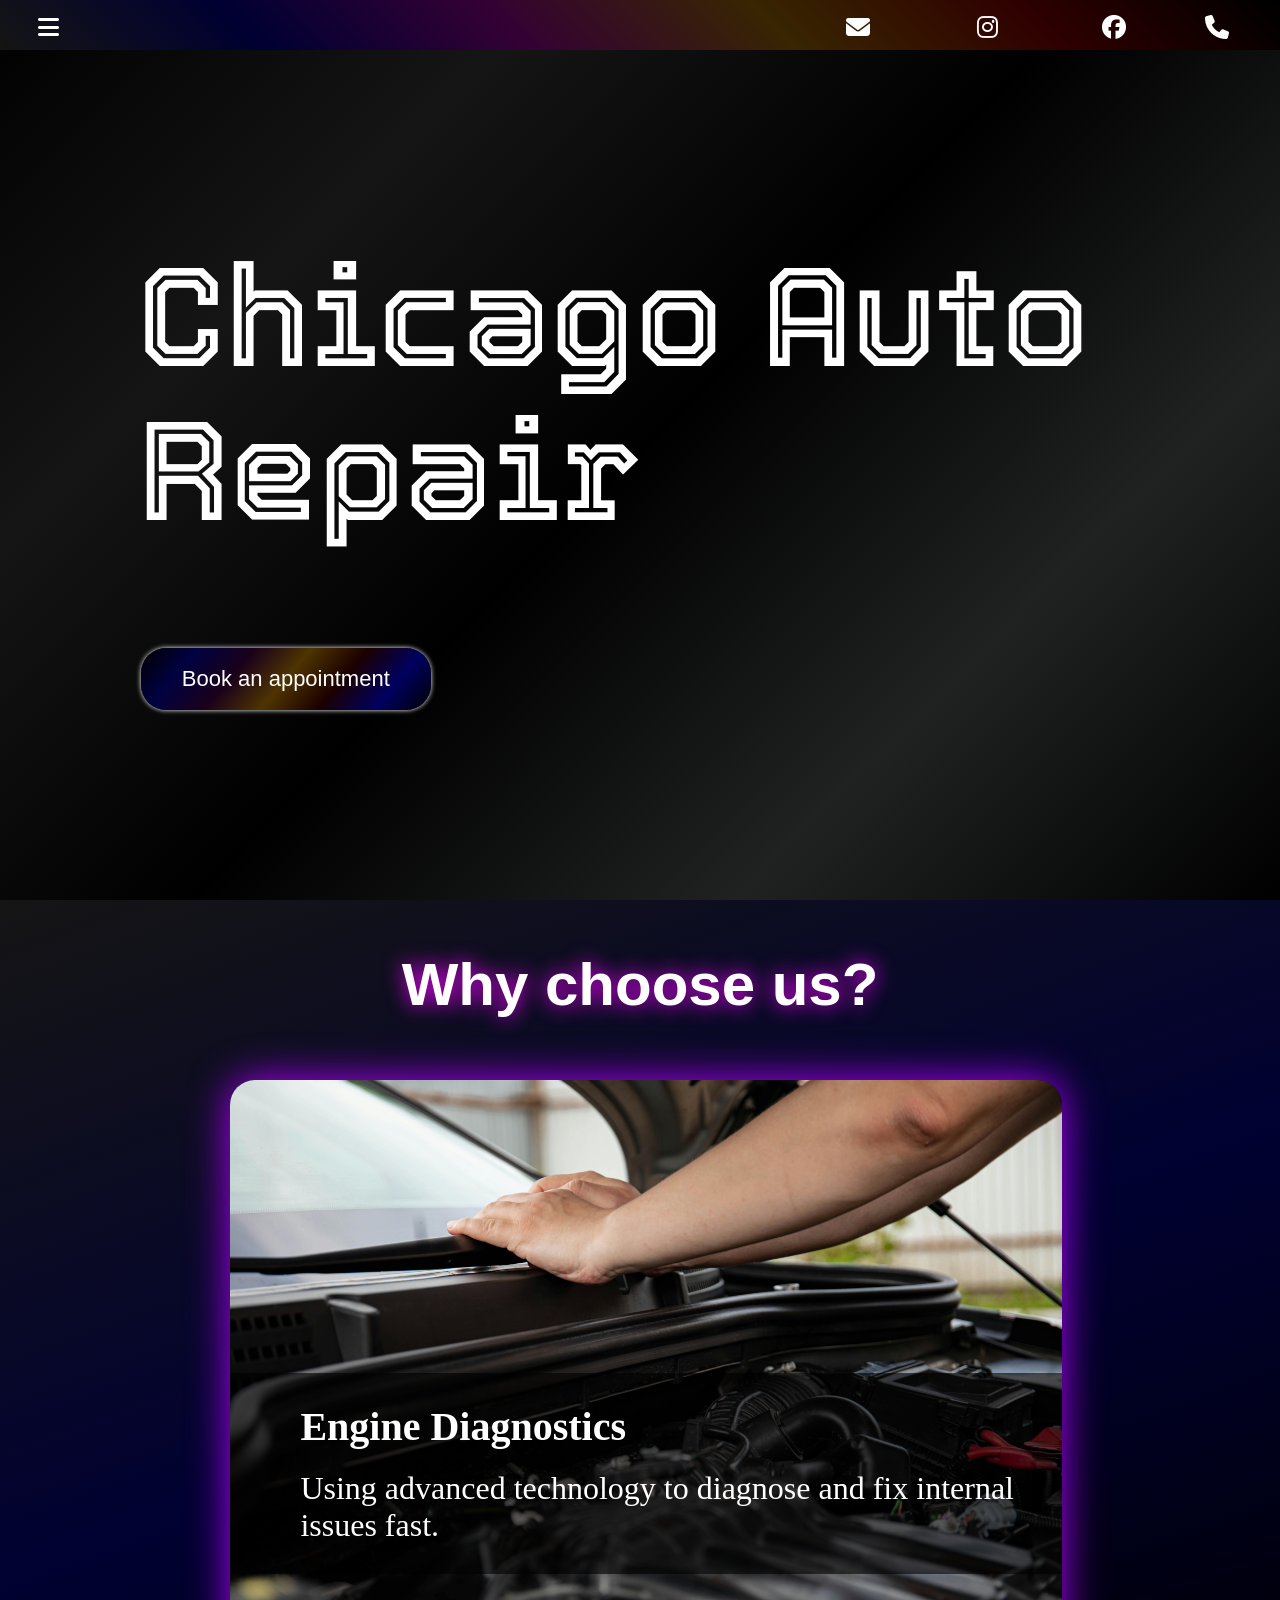
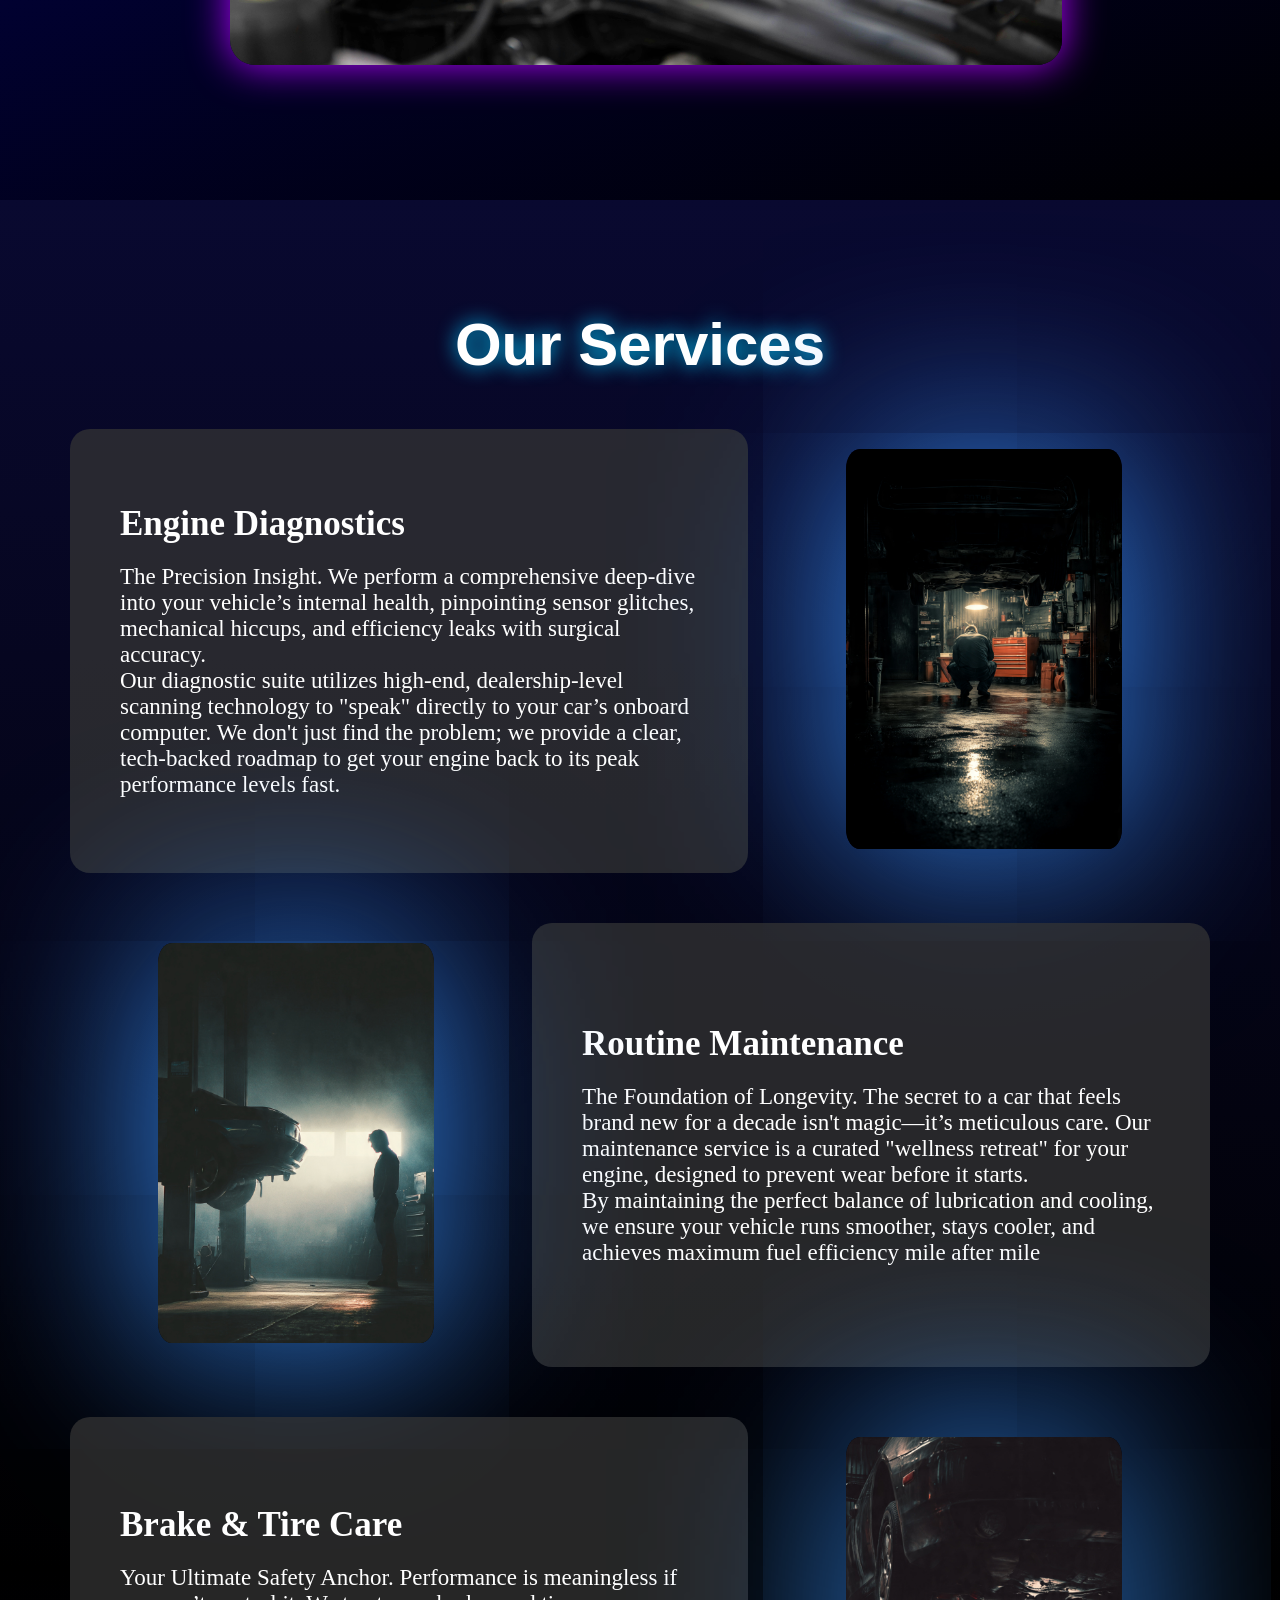
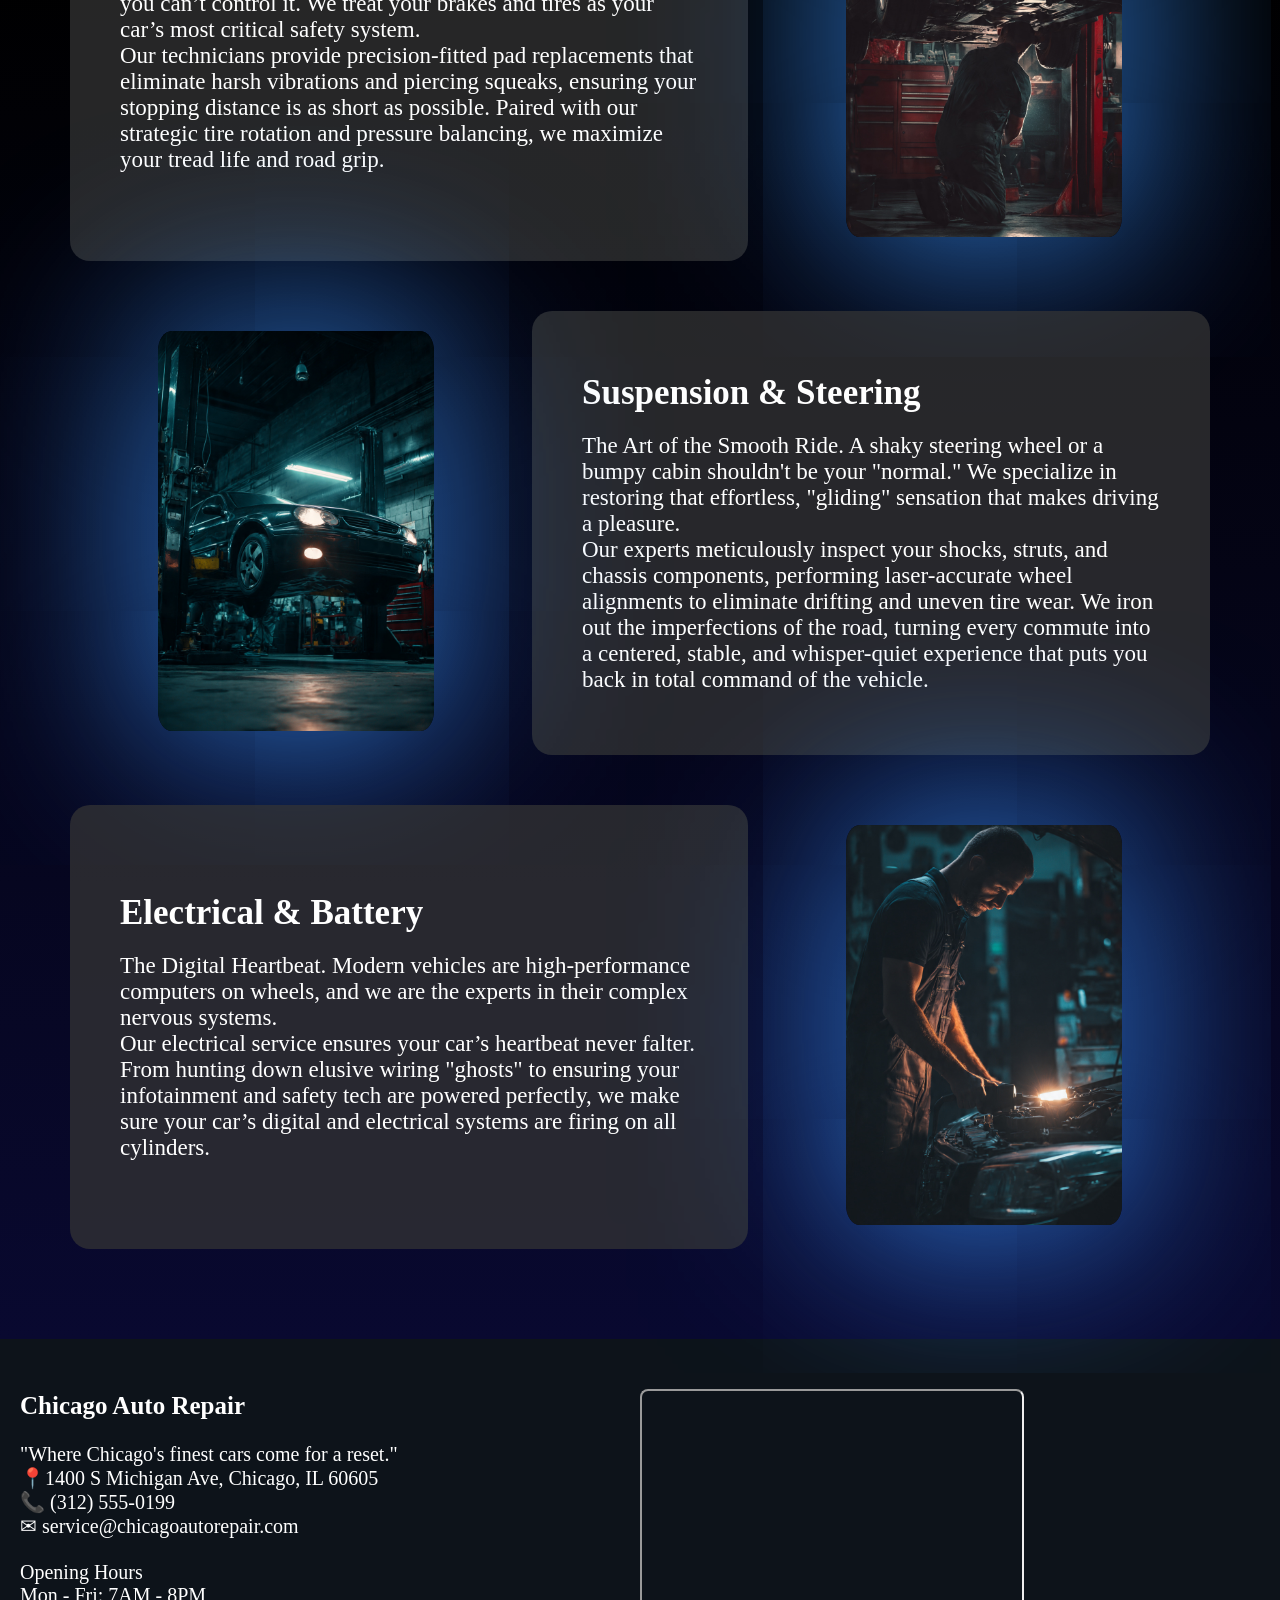
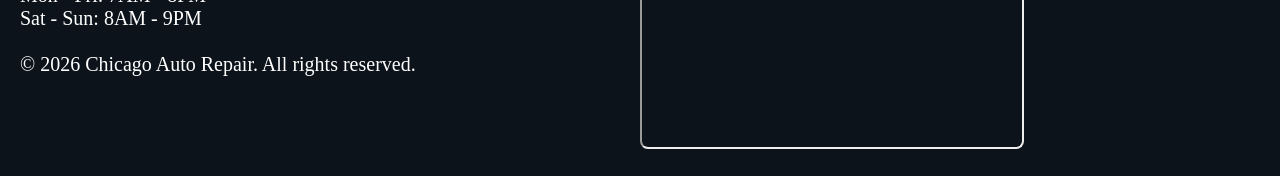
<file: index.html>
<!DOCTYPE html>
<html lang="en">

<head>
    <meta charset="UTF-8">
    <meta name="viewport" content="width=device-width, initial-scale=1.0">
    <link rel="stylesheet" href="style.css">
    <link
        href="https://fonts.googleapis.com/css2?family=Bungee+Inline&family=Caveat:wght@400..700&family=Saira+Stencil:ital,wght@0,100..900;1,100..900&family=Tourney:ital,wght@0,100..900;1,100..900&display=swap"
        rel="stylesheet">
    <link rel="stylesheet" href="https://cdnjs.cloudflare.com/ajax/libs/font-awesome/6.5.0/css/all.min.css">
    <title>Chicago Auto Repair</title>
    <meta name="description"
        content="Chicago Auto Repair — expert engine diagnostics, brake service, routine maintenance and more. Serving Chicago, IL. Book your appointment today.">
    <meta name="keywords" content="auto repair Chicago, car repair, engine diagnostics, brake service, oil change">
    <meta name="author" content="Chicago Auto Repair">
</head>

<body>
    <section class="heromain">
        <nav>
            <div class="nav-icons">
                <i class="fa-solid fa-bars fa-fade" id="menuIcon"></i>
                <a href="tel:+13125550199"><i class="fa-solid fa-phone"></i></a>
                <a href="https://www.facebook.com" target="_blank"><i class="fa-brands fa-facebook"></i></a>
                <a href="https://www.instagram.com" target="_blank"><i class="fa-brands fa-instagram"></i></a>
                <a href="mailto:service@chicagoautorepair.com " target="_blank"><i class="fa-solid fa-envelope"></i></a>
            </div>
        </nav>
        <div class="dropdown" id="dropdown">
            <a href="#">Home</a>
            <a href="#middle-section">Services</a>
            <a href="#footer">About</a>
            <a href="contact.html">Contact</a>
        </div>
        <div class="hero">
            <h1>Chicago Auto Repair</h1>
            <a href="booking.html"><button> Book an appointment</button></a>
        </div>
    </section>


    <section class="carousel">
        <div class="container">
            <h2>Why choose us? </h2>

            <div class="slide">

                <div class="items" style="background-image: url(p1.jpg);">
                    <div class="content">
                        <div class="name">Engine Diagnostics</div>
                        <div class="des"> Using advanced technology to diagnose and fix internal issues fast.</div>
                    </div>
                </div>
                <div class="items" style="background-image: url(p2.png);">
                    <div class="content">
                        <div class="name">Routine Maintenance</div>
                        <div class="des"> Oil changes, fluid top-offs, and filter replacements.</div>
                    </div>
                </div>
                <div class="items" style="background-image: url(p3.png);">
                    <div class="content">
                        <div class="name">Brake & Tire Care</div>
                        <div class="des">Precision pad replacement and tire rotations for maximum road safety.</div>
                    </div>
                </div>
                <div class="items" style="background-image: url(p4.jpg);">
                    <div class="content">
                        <div class="name">Suspension & Steering</div>
                        <div class="des">Fixing shaky rides and aligning wheels for a smoother drive.</div>
                    </div>
                </div>
                <div class="items" style="background-image: url(p5.jpg);">
                    <div class="content">
                        <div class="name">Electrical & Battery</div>
                        <div class="des">Testing batteries and repairing complex wiring or alternator problems.</div>
                    </div>
                </div>
            </div>
        </div>
    </section>


    <section class="middle-section" id="middle-section">

        <div class="mid-section">
            <h4>Our Services</h4>

            <div class="service-cards">

                <div class="service-card">
                    <div class="d1">
                        <h3>Engine Diagnostics</h3>
                        <p>The Precision Insight. We perform a
                            comprehensive
                            deep-dive into your vehicle’s internal health, pinpointing sensor glitches, mechanical
                            hiccups,
                            and
                            efficiency leaks with surgical accuracy. <span class="show"> Our diagnostic suite utilizes
                                high-end,
                                dealership-level
                                scanning technology to "speak" directly to your car’s onboard computer. We don't just
                                find
                                the
                                problem; we provide a clear,
                                tech-backed
                                roadmap to get your engine back to its peak performance levels fast.</span></p>
                    </div>
                    <div class="image"><img src="i1.jpeg"></div>
                </div>
                <div class="service-card">
                    <div class="d1">
                        <h3>Routine Maintenance</h3>
                        <p>The Foundation of Longevity. The secret to a car that feels brand new for a decade isn't
                            magic—it’s
                            meticulous care. Our maintenance service is a curated "wellness retreat" for your
                            engine,
                            designed to
                            prevent wear before it starts.<span class="show"> By maintaining the perfect
                                balance of
                                lubrication and cooling, we ensure your vehicle runs smoother, stays cooler, and
                                achieves
                                maximum fuel
                                efficiency mile after mile</span></p>
                    </div>
                    <div class="image"><img src="i2.jpeg"></div>
                </div>
                <div class="service-card">
                    <div class="d1">
                        <h3>Brake & Tire Care</h3>
                        <p>Your Ultimate Safety Anchor. Performance is meaningless if you can’t control it.
                            We
                            treat your brakes
                            and tires as your car’s most critical safety system.<span class="show"> Our technicians
                                provide
                                precision-fitted pad
                                replacements that eliminate harsh vibrations and piercing squeaks, ensuring your
                                stopping
                                distance
                                is as
                                short as possible. Paired with our strategic tire rotation and pressure balancing, we
                                maximize your
                                tread life and road grip.</span> </p>
                    </div>
                    <div class="image"><img src="i3.jpeg"></div>
                </div>
                <div class="service-card">
                    <div class="d1">
                        <h3>Suspension & Steering</h3>
                        <p>The Art of the Smooth Ride. A shaky steering wheel or a bumpy cabin shouldn't be
                            your
                            "normal." We
                            specialize in restoring that effortless, "gliding" sensation that makes driving a
                            pleasure.<span class="show">
                                Our
                                experts
                                meticulously inspect your shocks, struts, and chassis components, performing
                                laser-accurate
                                wheel
                                alignments to eliminate drifting and uneven tire wear. We iron out the imperfections of
                                the
                                road,
                                turning every commute into a centered, stable, and whisper-quiet experience that puts
                                you
                                back in
                                total
                                command of the vehicle.</span></p>
                    </div>
                    <div class="image"><img src="i4.jpeg"></div>
                </div>
                <div class="service-card">
                    <div class="d1">
                        <h3>Electrical & Battery</h3>
                        <p>The Digital Heartbeat. Modern vehicles are high-performance computers on wheels,
                            and we
                            are the experts
                            in their complex nervous systems.<span class="show"> Our electrical service ensures your
                                car’s heartbeat
                                never
                                falter. From hunting down elusive wiring "ghosts"
                                to
                                ensuring
                                your infotainment and safety tech are powered perfectly, we make sure your car’s digital
                                and
                                electrical
                                systems are firing on all cylinders.</span></p>
                    </div>
                    <div class="image"><img src="i5.jpeg"></div>
                </div>
            </div>
        </div>
    </section>
    <section class="footer">
        <div class="footerm">
            <div class="footer-content" id="footer">
                <br>
                <h5> Chicago Auto Repair</h5> <br>
                "Where Chicago's finest cars come for a reset." <br>
                📍1400 S Michigan Ave, Chicago, IL 60605<br>
                📞 (312) 555-0199 <br>
                ✉ service@chicagoautorepair.com <br>
                <br>
                Opening Hours <br>
                Mon - Fri: 7AM - 8PM <br>
                Sat - Sun: 8AM - 9PM <br>
                <br>
                © 2026 Chicago Auto Repair. All rights reserved.
            </div>
            <div id="map-section">
                <iframe
                    src="https://www.google.com/maps/embed?pb=!1m18!1m12!1m3!1d742.8380054784013!2d-87.62519083035247!3d41.86377209820273!2m3!1f0!2f0!3f0!3m2!1i1024!2i768!4f13.1!3m3!1m2!1s0x880e2c849711f363%3A0x3ced7efee540983!2s1400%20S%20Michigan%20Ave%2C%20Chicago%2C%20IL%2060605%2C%20USA!5e0!3m2!1sen!2sbd!4v1776325679801!5m2!1sen!2sbd"
                    allowfullscreen="" loading="lazy" referrerpolicy="no-referrer-when-downgrade">
                </iframe>
            </div>
        </div>
    </section>
    <script src="script.js"></script>
</body>

</html>
</file>
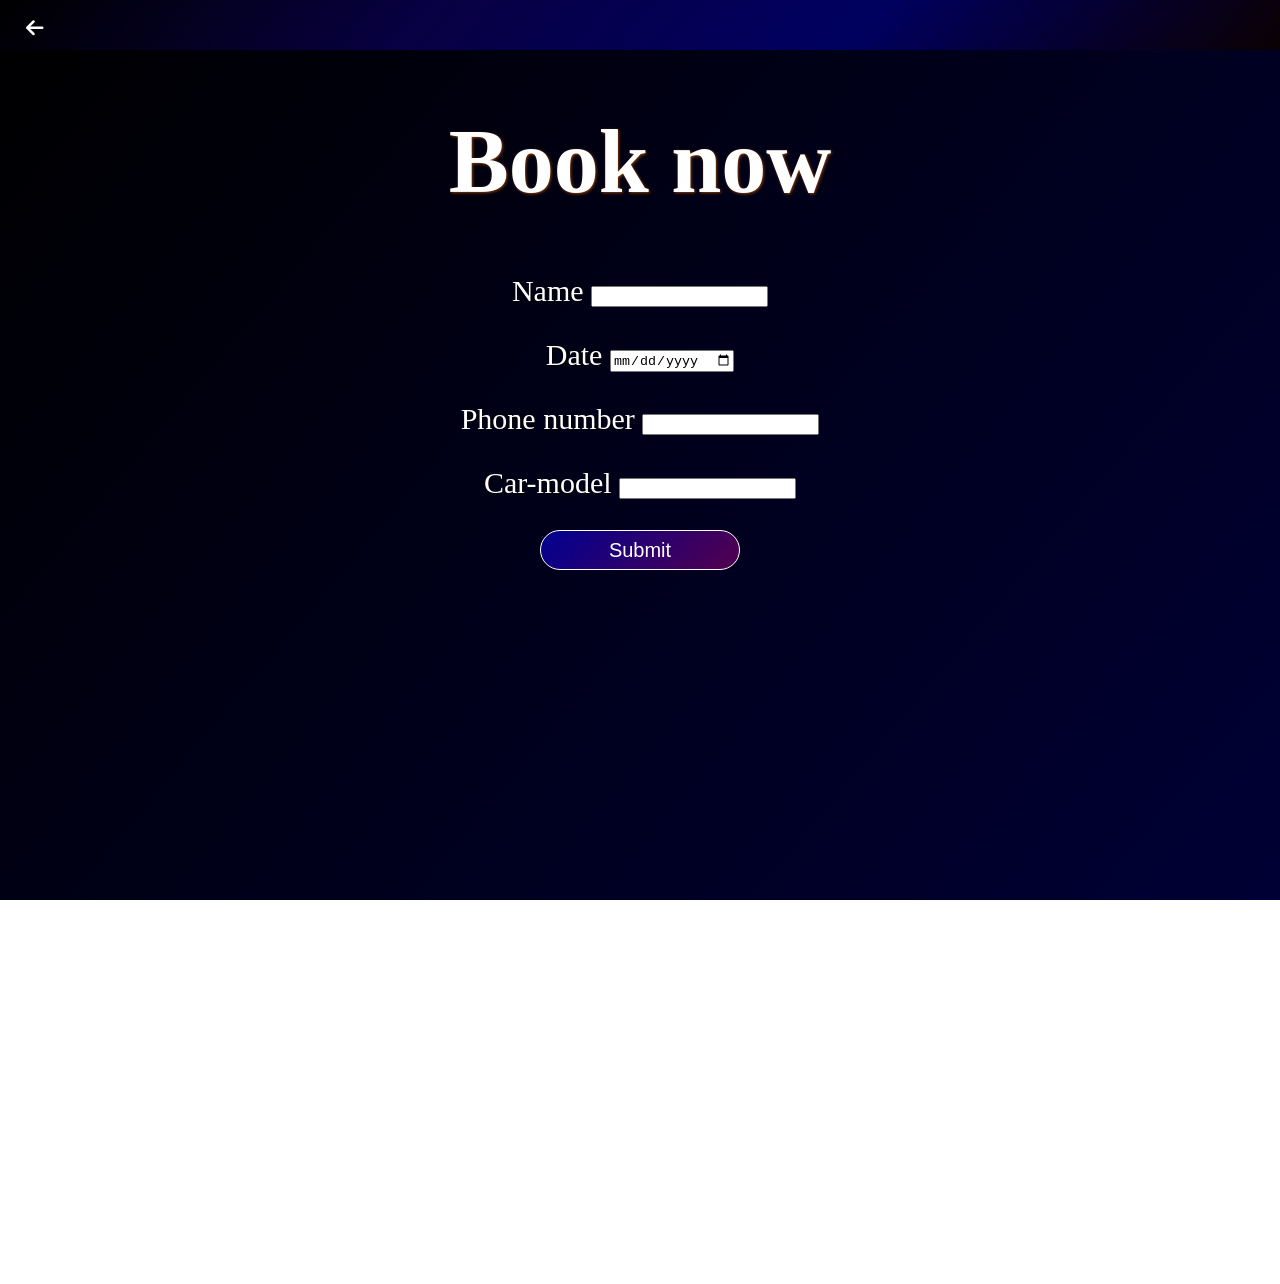
<file: booking.html>
<!DOCTYPE html>
<html lang="en">

<head>
    <link rel="stylesheet" href="booking.css">
    <link rel="stylesheet" href="https://cdnjs.cloudflare.com/ajax/libs/font-awesome/6.5.0/css/all.min.css">
    <meta charset="UTF-8">
    <meta name="viewport" content="width=device-width, initial-scale=1.0">
    <title>Booking</title>
    <meta name="description" content="Book your car repair appointment at Chicago Auto Repair. Select your date, provide your details, and we'll confirm your slot.">
    <meta name="author" content="Chicago Auto Repair">
</head>

<body>
    <nav>
        <a href="index.html"><i class="fa-solid fa-arrow-left" style="color: rgb(255, 255, 255);"></i></a>
        <svg role="img" viewBox="0 0 24 24" xmlns="http://www.w3.org/2000/svg">...</svg>
    </nav>
    <h1>Book now</h1>
    <form action="https://formspree.io/f/meepwwvq" method="POST">
        <p>
            <label type="name" for="Name">Name</label>
            <input type="text" id="Name" name="Name">
        </p>
        <p>
            <label for="Date">Date</label>
            <input type="date" id="date" name="date">
        </p>
        <p>

        </p>
        <p>
            <label type="number" for="number">Phone number</label>
            <input type="number" id="number" name="number">
        </p>
        <p>
            <label for="car-model">Car-model</label>
            <input type="text" id="car-model" name="car-model">
        </p>
        <button type="submit">Submit</button>
    </form>
    <script src="booking.js"></script>
</body>

</html>
</file>
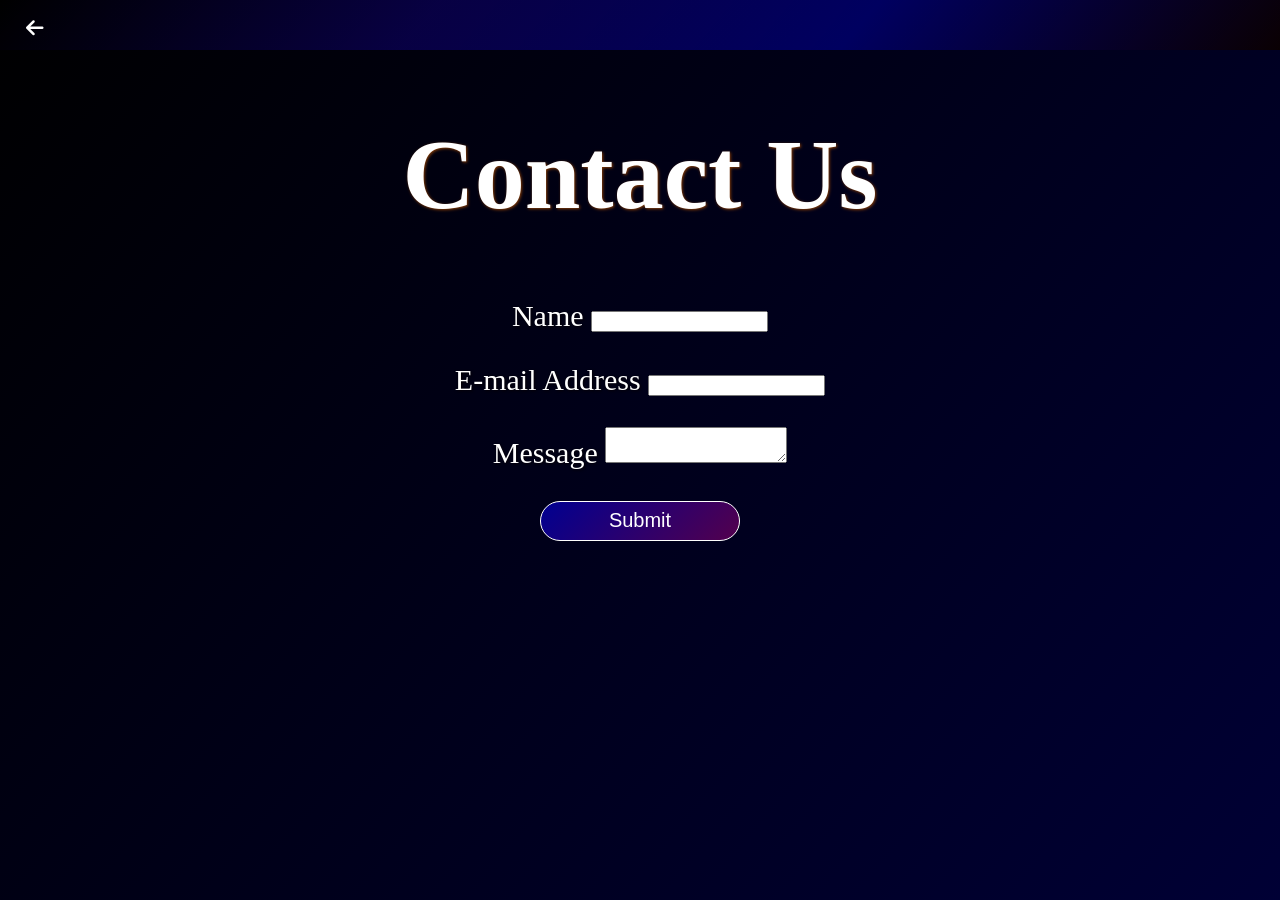
<file: contact.html>
<!DOCTYPE html>
<html lang="en">

<head>
    <link rel="stylesheet" href="contact.css">
    <link rel="stylesheet" href="https://cdnjs.cloudflare.com/ajax/libs/font-awesome/6.5.0/css/all.min.css">
    <meta charset="UTF-8">
    <meta name="viewport" content="width=device-width, initial-scale=1.0">
    <title>Contact Chicago Auto Repair</title>
    <meta name="description" content="Contact Chicago Auto Repair in Chicago, IL. Send us a message and our team will get back to you shortly.">
    <meta name="author" content="Chicago Auto Repair">
</head>

<body>
    <nav>
        <a href="index.html"><i class="fa-solid fa-arrow-left" style="color: rgb(255, 255, 255);"></i></a>
    </nav>
    <h1>Contact Us</h1>
    <form action="https://formspree.io/f/meepwwvq" method="POST">
        <p>
            <label type="name" for="Name">Name</label>
            <input type="text" id="Name" name="Name">
        </p>
        <p>
            <label for="Email">E-mail Address</label>
            <input type="email" name="Email" id="Email">
        </p>
        <p>
            <label for="Message">Message</label>
            <textarea name="Message" id="Message"></textarea>
        </p>
        <button type="submit">Submit</button>
    </form>
    <script src="contact.js"></script>
</body>

</html>
</file>
<file: style.css>
* {
    margin: 0;
    padding: 0;
    box-sizing: border-box;
}

.heromain {
    position: relative;
    height: 100dvh;
}
html{
    scroll-behavior: smooth;
}
.hero {
    position: absolute;
    background: linear-gradient(135deg, black, #151515, rgb(0, 0, 0), #202121, black);
    width: 100%;
    height: 100dvh !important;
    z-index: 10;
    left: 0%;
    bottom: 0%;
    background-image: linear-gradient(rgba(0, 0, 0, 0.6)), url(picL.png);
    background-repeat: no-repeat;
    background-size: cover;
    background-position: center;
}

body {
    background: linear-gradient(180deg, rgb(9, 9, 48), black, rgb(9, 9, 48));
    min-height: 100dvh;
}

.carousel {
    height: 100dvh;
    background: linear-gradient(160deg, rgb(21, 21, 21), rgb(1, 1, 50), black);
}

.content {
    color: white;
    background-color: rgba(0, 0, 0, 0.611);
    position: absolute;
    right: 0%;
    left: 0%;
    top: 50%;
    padding: 30px;
}

.name {
    padding-left: 40px;
    font-size: 40px;
    font-weight: bolder;
    padding-bottom: 20px;
    animation-name: name;
    animation-duration: 3s;
}

.des {
    padding-left: 40px;
    font-size: 32px;
    animation-name: des;
    animation-duration: 3s;
}



.side {
    position: absolute;
    top: 0;
    left: 0%;
    right: 75%;
}

h1 {
    padding: 10px;
    font-size: 140px;
    color: rgb(255, 255, 255);
    font-weight: 200px;
    margin-top: 50px;
    position: absolute;
    top: 20%;
    left: 10%;
    right: 10%;
    z-index: 20;
    animation-name: h1;
    animation-duration: 1s;
    font-family: "Tourney", sans-serif;
    font-optical-sizing: auto;
    font-weight: 600;
    font-style: normal;
    font-variation-settings:
        "wdth" 100;
    animation-name: flicker;
    animation-duration: 1s;
    animation-iteration-count: infinite;
}


button {
    position: absolute;
    font-size: 22px;
    color: rgb(255, 255, 255);
    padding: 5px;
    width: 290px;
    height: 62px;
    font-weight: bolder;
    border-radius: 25px;
    left: 11%;
    top: 72%;
    border: none;
    outline: none;
    background: linear-gradient(130deg, rgb(0, 0, 0), rgba(0, 0, 73, 0.888), rgb(26, 0, 26), rgba(90, 60, 0, 0.859), rgb(27, 0, 0), rgb(0, 0, 96), rgba(0, 0, 0, 0.849));
    box-shadow: 0px 0px 5px white;
    font-family: "Saira Stencil", sans-serif;
    font-optical-sizing: auto;
    font-weight: 500;
    font-style: normal;
    font-variation-settings:
        "wdth" 100;
    animation-name: flickerb;
    animation-duration: 1s;
    animation-iteration-count: infinite;
}

button:hover {
    background: linear-gradient(130deg, rgb(0, 0, 0), rgb(0, 0, 143), rgb(122, 0, 153), rgb(188, 125, 0), rgb(189, 0, 0), rgb(0, 0, 161), rgba(0, 0, 0, 0.849));
    transform: scale(1.15);
    cursor: pointer;
    animation-name: flickerbh;
    animation-duration: 1s;
    animation-iteration-count: infinite;
    cursor: pointer;
}
@keyframes flickerbh {

    0%,
    18%,
    22%,
    25%,
    53%,
    57%,
    100% {
        box-shadow: 0px 3px 20px rgba(255, 247, 24, 0.899);
    }

    20%,
    24%,
    55% {
        box-shadow: none;
    }
}
@keyframes flickerb {

    0%,
    18%,
    22%,
    25%,
    53%,
    57%,
    100% {
        box-shadow: 0px 3px 20px rgb(24, 113, 255);
    }

    20%,
    24%,
    55% {
        box-shadow: none;
    }
}

.slide {
    width: 100%;
    height: 100%;
}

.items:nth-child(1) {
    display: block;
}

nav {
    position: fixed;
    top: 0;
    left: 0;
    right: 0;
    height: 50px;
    z-index: 1000;
    padding: 15px;
    padding-bottom: 10px;
    background: linear-gradient(45deg, rgb(21, 21, 21), rgb(0, 0, 50), rgb(52, 1, 52), rgb(56, 37, 1), rgb(47, 0, 0), black);
    display: flex;
    justify-content: flex-start;
}

.dropdown {
    display: none;
    position: fixed;
    top: 6%;
    background: rgba(28, 28, 28, 0.967);
    z-index: 1000;
    padding: 30px;
    width: 100%;
    height: 100vh;
    flex-direction: column;
    gap: 15px;
}

.dropdown.open {
    display: flex;
}

.dropdown a {
    color: white;
    text-decoration: none;
    padding: 30px;
    font-size: 30px;
    text-align: center;
}

.fa-solid.fa-bars.fa-fade {
    position: absolute;
    left: 3%;
    font-size: 24px;
    color: rgb(255, 255, 255);
}

.fa-solid.fa-phone {
    position: absolute;
    right: 4%;
    font-size: 24px;
    color: rgb(255, 255, 255);
}

.fa-brands.fa-facebook {
    position: absolute;
    right: 12%;
    font-size: 24px;
    color: rgb(255, 255, 255);
}

.fa-brands.fa-instagram {
    position: absolute;
    font-size: 24px;
    right: 22%;
    color: rgb(255, 255, 255);
}

.fa-solid.fa-envelope {
    position: absolute;
    font-size: 24px;
    right: 32%;
    color: rgb(255, 255, 255);
}

.show {
    display: block;
}

@keyframes flicker {

    0%,
    18%,
    22%,
    25%,
    53%,
    57%,
    100% {
        text-shadow: 0px 0px 40px rgb(255, 170, 0);
    }

    20%,
    24%,
    55% {
        text-shadow: none;
    }
}

@keyframes name {
    0% {
        transform: translate(-90px, 0);
    }

    100% {
        transform: translate(0, 0);
    }
}

@keyframes des {
    0% {
        transform: translate(100px, 0);
    }

    100% {
        transform: translate(0, 0);
    }
}

@keyframes h1 {
    0% {
        transform: translate(80px, 0);
    }

    100% {
        transform: translate(0, 0);
    }
}

/* middle section starts here */
h4 {
    display: flex;
    justify-content: center;
    color: white;
    font-size: 60px;
    padding: 0px;
    padding-top: 50px;
    margin-bottom: 30px;
    font-family: "Saira Stencil", sans-serif;
    font-optical-sizing: auto;
    font-weight: 100px;
    font-style: normal;
    font-variation-settings:
        "wdth" 100;
    text-shadow: 0px 0px 20px rgb(1, 200, 255);
}
.mid-section {
    height: auto;
    background: linear-gradient(180deg, rgb(9, 9, 48), black, rgb(9, 9, 48));
    padding: 60px 40px;
}

.service-cards {
    display: flex;
    flex-direction: column;
    gap: 10px;
    margin: 10px;
}

.service-card {
    display: grid;
    grid-template-columns: 3fr 2fr;
    padding: 10px;
    gap: 10px;
    margin: 10px;
}

.image {
    width: 70%;
    padding: 20px;
    flex-shrink: 0;
    margin: 0px auto;
}

.image img {
    width: 100%;
    height: 400px;
    object-fit: cover;
    border-radius: 5%;
    box-shadow: 0px 0px 200px #388ef7;
}

.d1 {
    background-color: #353535bb;
    border-radius: 20px;
    padding: 40px;
    margin-bottom: 0;
    text-align: left;
    display: flex;
    flex-direction: column;
    justify-content: center;
}

h3 {
    font-size: 35px;
    font-weight: bolder;
    text-align: left;
    color: rgb(255, 255, 255);
    padding: 10px;
    animation-name: h3;
    animation-duration: 3s;
}

p {
    font-size: 23px;
    padding: 10px;
    text-align: left;
    color: rgb(255, 255, 255);
    animation-name: p;
    animation-duration: 3s;
}

.service-card:nth-child(even) {
    direction: rtl;
}

.service-card:nth-child(even) .d1,
.service-card:nth-child(even) .image {
    direction: ltr;
}

/* animations */

@keyframes h3 {
    0% {
        transform: translate(0, 30px);
    }

    100% {
        transform: translate(0, 0);
    }
}


@keyframes p {
    0% {
        transform: translate(0, 80px);
    }

    100% {
        transform: translate(0, 0);
    }
}

/* footer starts here */
h5{
    font-size: 25px;
}
.footer {
    height: auto;
    background-color: #0d131a;
}

.footer-content {
    color: white;
    font-size: 20px;
    padding-top: 30px;
    padding-left: 20px;
    padding-bottom: 100px;
}
#map-section iframe {
    width: 60%;
    height: 40vh;
    margin: 0 auto;
    border-radius: 8px;
}

#map-section {
    margin-top: 50px;
}

.footerm {
    display: grid;
    grid-template-columns: 2.5fr 2.5fr;
}

/* carousel */
h2 {
    display: flex;
    justify-content: center;
    color: white;
    font-size: 60px;
    padding: 0px;
    padding-top: 50px;
    margin-bottom: 30px;
    font-family: "Saira Stencil", sans-serif;
    font-optical-sizing: auto;
    font-weight: 100px;
    font-style: normal;
    font-variation-settings:
        "wdth" 100;
    text-shadow: 0px 0px 20px rgb(238, 1, 255);
}

.container {
    height: 100dvh;
    overflow: visible;
    position: relative;
}

.items {
    width: 100%;
    height: 100%;
    background-size: cover;
    background-position: right;
    display: none;
    z-index: 0;
    border-radius: 25px;
    box-shadow: 0px 0px 40px rgb(175, 2, 255);
    position: absolute;
    height: 65%;
    top: 20%;
    bottom: 15%;
    width: 65%;
    left: 18%;
    right: 18%;
}
@media(min-width:900px) {

    .show {
    display: block;
    }
}

@media (max-width:1200px) {
    h1 {
        font-size: 60px;
    }

    button {
        top: 69%;
        left: 8%;
    }
}

/* tab */
@media (max-width:900px) {
    .hero{
          background-image: linear-gradient(rgba(0, 0, 0, 0.6)), url(pic.jpeg);
    }

    .content {
        color: white;
        position: absolute;
        top: 60%;
        background-color: rgba(0, 0, 0, 0.611);
        right: 0;
        left: 0;
        padding: 30px;
    }

    h1 {
        top: 10%;
        left: 5%;
        right: 5%;
        font-size: 120px;
        z-index: 999;
        animation-name: flicker;
        animation-duration: 1s;
        animation-iteration-count: infinite;
    }
    .dropdown{
        top: 4%;
    }


    button {
        top: 60%;
        left: 6%;
        z-index: 999;
        pointer-events: all;
        font-size: 16px;
        color: rgba(255, 255, 255, 0.752);
        padding: 5px;
        width: 220px;
        height: 62px;
        background-color: rgba(59, 57, 57, 0.793);
        font-weight: bolder;
    }

    .name {
        font-size: 40px;
        font-weight: bolder;
        padding-bottom: 20px;
        animation-duration: 3s;
    }

    .des {
        font-size: 30px;
        animation-duration: 3s;
    }

    h3 {
        font-size: 20px;
    }

    p {
        font-size: 17px;
    }

    .image {
        display: block;
        width: 100% !important;
        margin: 0 auto;
    }

    .service-card {
        display: flex !important;
        flex-direction: column-reverse !important;
        height: auto;
    }

    .image img {
        width: 100%;
        height: 400px;
        object-fit: cover;
        border: 2px solid rgb(26, 22, 37);
        border-radius: 5%;
        box-shadow: 0px 0px 200px #388ef7;
    }

    .image,
    .d1 {
        width: 100% !important;
        margin: 0 !important;
    }

    @keyframes flicker {

        0%,
        18%,
        22%,
        25%,
        53%,
        57%,
        100% {
            text-shadow: 0px 0px 40px rgb(255, 170, 0);
        }

        20%,
        24%,
        55% {
            text-shadow: none;
        }
    }

    .fa-solid.fa-phone {
        position: absolute;
        right: 6%;
        font-size: 24px;
        color: rgb(255, 255, 255);
    }

    .fa-brands.fa-facebook {
        position: absolute;
        right: 16%;
        font-size: 24px;
        color: rgb(255, 255, 255);
    }

    .fa-brands.fa-instagram {
        position: absolute;
        font-size: 24px;
        right: 26%;
        color: rgb(255, 255, 255);
    }

    .fa-solid.fa-envelope {
        position: absolute;
        font-size: 24px;
        right: 36%;
        color: rgb(255, 255, 255);
    }
    #map-section iframe {
        width: 98%;
        height: 35vh;;
        border-radius: 8px;
    }

    #map-section {
        margin-top: 10px;
        margin-bottom:10px;
        margin-right: 10px;
    }


}

/* phone */
@media(max-width: 500px) {
    .heromain {
        height: 100dvh !important;
    }
   .footerm {
        display: flex;
        flex-direction: column;
        justify-content: flex-start;
        gap: 0px;
    }

    #map-section iframe {
        width: 95%;
        height: 40vh;
        margin-top: -70px;
        border-radius: 8px;
    }

    #map-section {
        margin-top: 0px;
        margin-bottom:10px;
        margin-left: 20px;
    }


    .hero {
        height: 100dvh !important;
    }

    .container {
        height: 100%;
        overflow: visible;
        position: relative;
        margin: 0 auto;
    }

    .content {
        color: white;
        position: absolute;
        top: 40%;
        background-color: rgba(0, 0, 0, 0.726);
        right: 0;
        left: 0;
        padding-left: 5px;
    }


    h1 {
        top: 10%;
        left: 5%;
        right: 5%;
        font-size: 70px;
        z-index: 999;
        color: #ffffff;
        padding-left: 20px;
        animation-name: flicker;
        animation-duration: 1s;
        animation-iteration-count: infinite;
    }

    @keyframes flicker {

        0%,
        18%,
        22%,
        25%,
        53%,
        57%,
        100% {
            text-shadow: 0px 0px 30px rgb(255, 170, 0);
        }

        20%,
        24%,
        55% {
            text-shadow: none;
        }
    }

    @keyframes name {
        0% {
            transform: translate(-30px, 0);
        }

        100% {
            transform: translate(0, 0);
        }
    }

    @keyframes des {
        0% {
            transform: translate(30px, 0);
        }

        100% {
            transform: translate(0, 0);
        }
    }


    button {
        top: 54%;
        left: 9%;
        z-index: 999;
        pointer-events: all;
        font-size: 14px;
        color: rgba(255, 255, 255, 0.815);
        padding: 2px;
        width: 180px;
        height: 40px;
        background-color: rgba(55, 54, 54, 0.804);
        font-weight: bolder;
    }

    .name {
        font-size: 30px;
        font-weight: bolder;
        padding-bottom: 20px;
        animation-duration: 3s;
    }

    .des {
        font-size: 22px;
        animation-duration: 3s;
    }

    .show {
        display: none;
    }

    .fa-solid.fa-bars.fa-fade {
        position: absolute;
        left: 3%;
        font-size: 25px;
        color: rgb(255, 255, 255);
    }

    .fa-solid.fa-phone {
        position: absolute;
        right: 5%;
        font-size: 20px;
        color: rgb(255, 255, 255);
    }

    .fa-brands.fa-facebook {
        position: absolute;
        right: 16%;
        font-size: 20px;
        color: rgb(255, 255, 255);
    }

    .fa-brands.fa-instagram {
        position: absolute;
        right: 27%;
        font-size: 20px;
        color: rgb(255, 255, 255);
    }

    .fa-solid.fa-envelope {
        position: absolute;
        right: 38%;
        font-size: 20px;
        color: rgb(255, 255, 255);
    }
    h3{
        font-size: 23px;
    }
    p{
        font-size: 18px;
    }
    
    nav{
        height: 52px;
    }
    h2{
        font-size: 32px;
        text-shadow: 0px 0px 20px rgb(1, 145, 255);
    }
    h4{
    font-size: 40px;
    color: #ffffff;
    display: flex;
    justify-content: center;
    }
    .image img{
        height: 350px;
    }
    .dropdown{
        top: 5.5%;
    }
    h5{
    font-size: 18px;
   }

   .footer-content {
    color: white;
    font-size: 14px;
    padding-top: 20px;
    padding-left: 10px;
    padding-bottom: 70px;
    }
}


/* smaller phone */
@media(max-width:391px) {
    h1 {
        top: 8%;
        left: 4%;
        font-size: 65px;
    }

    button {
        top: 60%;
    }
    .content{
        top:25%;
    }
    nav{
        height: 48px;
    }
}

@media (max-width:325px) {
    h1 {
        font-size: 50px;
        top: 3%;
    }

    button {
        width: 120px;
        height: 30px;
        top: 56%;
        left: 10%;
        font-size: 10px;
        color: #ffffffc3;
    }

    .content {
        top: 7%;
        border-radius: 25px;
    }

    .name {
        font-size: 15;
    }

    .des {
        font-size: 13;
    }
    .fa-solid.fa-bars.fa-fade {
        position: absolute;
        left: 3%;
        font-size: 16px;
        color: rgb(255, 255, 255);
    }
    .dropdown{
        top: 6%;
    }
    .dropdown a {
        color: white;
        text-decoration: none;
        padding: 30px;
        font-size: 20px;
        text-align: center;
    }

    nav {
        margin-top: 0px;
        padding-top: 10px;
        padding-bottom: 10px;
        height:43px;
    }

    .fa-solid.fa-phone {
        position: absolute;
        right: 4%;
        font-size: 16px;
        color: rgb(255, 255, 255);
    }

    .fa-brands.fa-facebook {
        position: absolute;
        right: 14%;
        font-size: 16px;
        color: rgb(255, 255, 255);
    }

    .fa-brands.fa-instagram {
        position: absolute;
        right: 24%;
        font-size: 16px;
        color: rgb(255, 255, 255);
    }

    .fa-solid.fa-envelope {
        position: absolute;
        right: 34%;
        font-size: 16px;
        color: rgb(255, 255, 255);
    }
}
</file>
<file: booking.css>
body {
    background: linear-gradient(130deg, rgb(0, 0, 0), rgb(0, 0, 53));
    background-repeat: no-repeat;
    margin: 0px;
    height: 100dvh;
    padding: 0px;
}

h1 {
    font-size: 90px;
    color: white;
    font-weight: bolder;
    text-align: center;
    text-shadow: 1px 1px 3px rgb(132, 59, 6)
}

nav {
    background:  linear-gradient(130deg, rgb(0, 0, 0), rgba(0, 0, 73, 0.888), rgb(0, 0, 96), rgba(0, 0, 0, 0.849));
    background-color: #420314;
    text-align: right;
}

form {
    text-align: center;
    font-size: 30px;
    color: white;
    text-shadow: 1px 1px 3px rgb(7, 0, 4)
}

button {
    padding: 5px;
    font-size: 20px;
    width: 200px;
    height: 40px;
    background:linear-gradient(135deg, rgb(0, 0, 145), rgb(83, 0, 77));
    color: white;
    border: 1px solid white;
    border-radius: 20px;
    animation-name: button;
    animation-duration: 2.5s;
    animation-iteration-count: infinite;
}

button:hover {
    background:linear-gradient(135deg, rgb(0, 0, 255), rgb(255, 0, 238));
    transform: scale(1.03);
    cursor: pointer;
}

nav{
    height: 50px;
}
nav a {
    padding-top: 30px;
    padding-bottom:30px ;
}

.fa-solid.fa-arrow-left{
    position: absolute;
    top: 2%;
    left: 2%;
    color: rgb(255, 255, 255);
    font-size: 20px;
}
@media(max-width:400px) {
    h1 {
    font-size: 50px;
    }
    form {
    font-size: 18px;
   }
}
</file>
<file: contact.css>
body {
    background: linear-gradient(130deg, rgb(0, 0, 0), rgb(0, 0, 53));
    background-repeat: no-repeat;
    margin: 0px;
    height: 100dvh;
    padding: 0px;
}

h1 {
    font-size: 100px;
    color: white;
    font-weight: bolder;
    text-align: center;
    text-shadow: 1px 1px 3px rgb(132, 59, 6)
}

nav {
    background:  linear-gradient(130deg, rgb(0, 0, 0), rgba(0, 0, 73, 0.888), rgb(0, 0, 96), rgba(0, 0, 0, 0.849));
    background-color: #420314;
    text-align: right;
}

form {
    text-align: center;
    font-size: 30px;
    color: white;
    text-shadow: 1px 1px 3px rgb(7, 0, 4)
}

button {
    padding: 5px;
    font-size: 20px;
    width: 200px;
    height: 40px;
    background:linear-gradient(135deg, rgb(0, 0, 145), rgb(83, 0, 77));
    color: white;
    border: 1px solid white;
    border-radius: 20px;
    animation-name: button;
    animation-duration: 2.5s;
    animation-iteration-count: infinite;
}

button:hover {
    background:linear-gradient(135deg, rgb(0, 0, 255), rgb(255, 0, 238));
    transform: scale(1.03);
    cursor: pointer;
}

nav{
    height: 50px;
}
nav a {
    padding-top: 30px;
    padding-bottom:30px ;
}

.fa-solid.fa-arrow-left{
    position: absolute;
    top: 2%;
    left: 2%;
    color: rgb(255, 255, 255);
    font-size: 20px;
}
@media(max-width:400px) {
    h1 {
    font-size: 60px;
    }
    form {
    font-size: 18px;
   }
}
</file>
